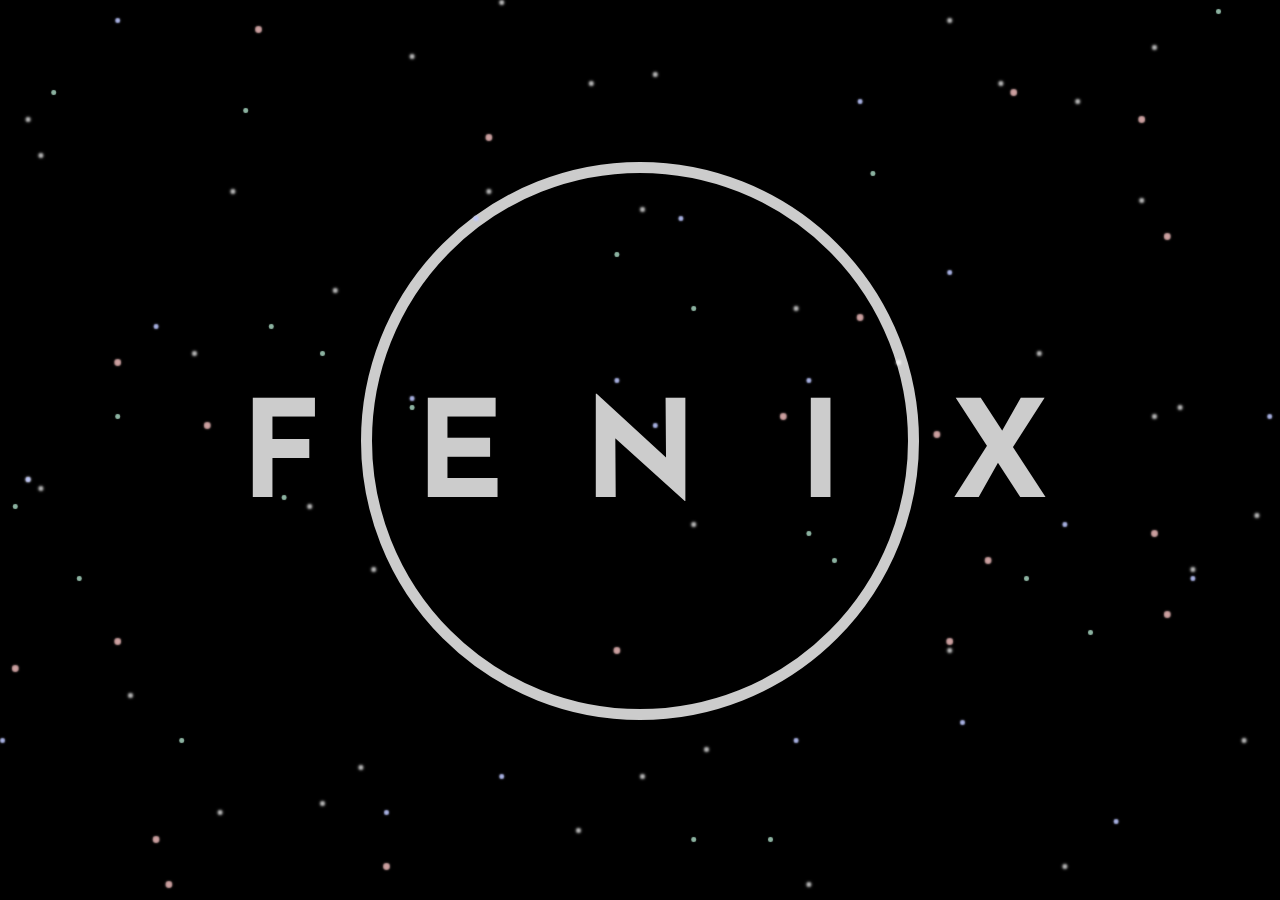
<file: index.html>
<!DOCTYPE html>
<html lang="en" >

<head>
  <meta charset="UTF-8">
  <title>FENIX BINARIO</title>



      <link rel="stylesheet" href="css/style.css">


</head>

<body>

  <link href='https://fonts.googleapis.com/css?family=Josefin+Sans' rel='stylesheet' type='text/css'>
<h1>
  <em>F</em>
  <em class="planet left">E</em>
  <em>N</em>
  <em class="planet right">I</em>
  <em>X</em>
</h1>



</body>

</html>
</file>
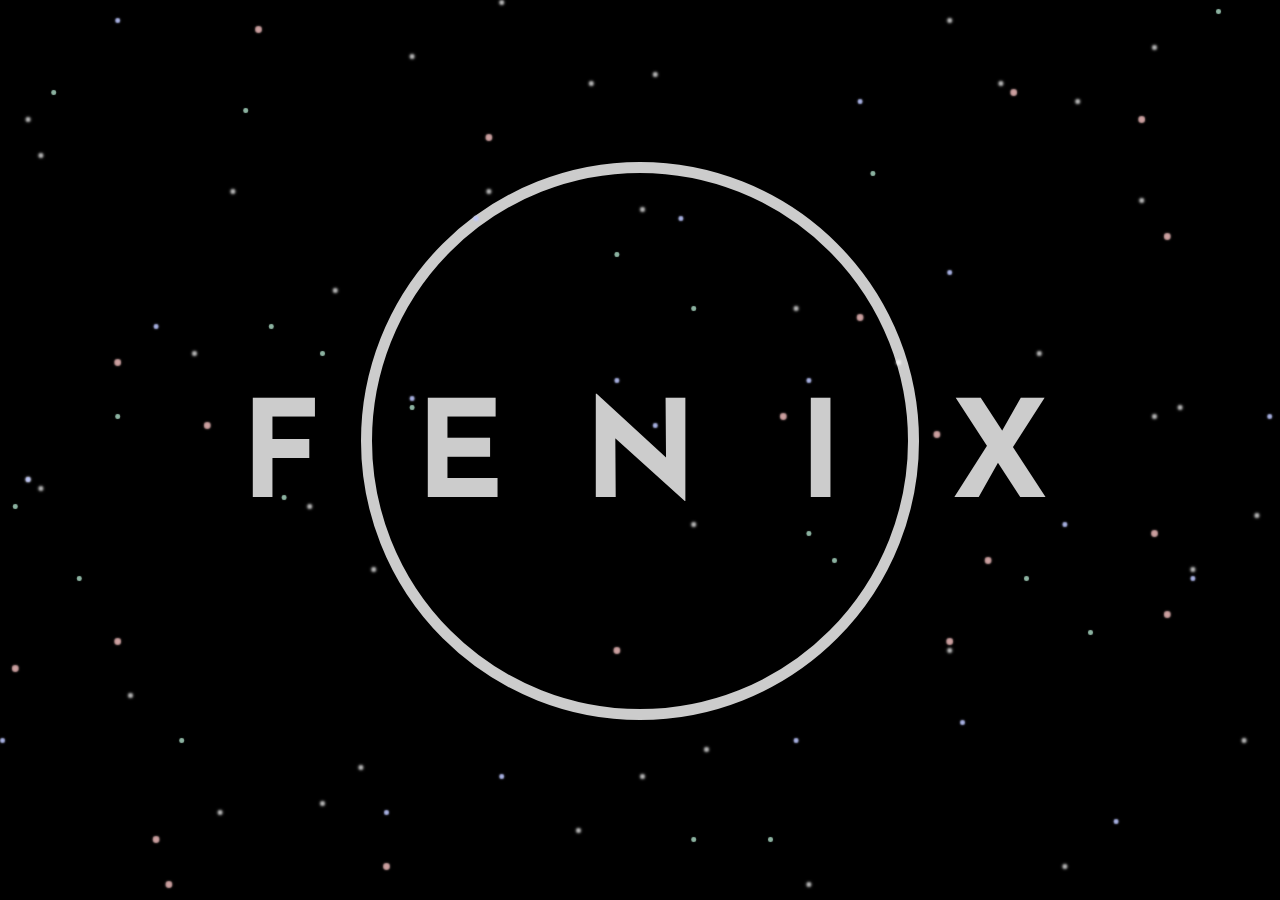
<file: me.html>
<!DOCTYPE html>
<html lang="en" >
<!-- Autor: @fenixbinario -->
<head>
  <meta charset="UTF-8">
  <title>FENIX BINARIO</title>
      <link rel="shortcut icon" href="favicon.ico">
      <link rel="stylesheet" href="css/style.css">
      <META HTTP-EQUIV="REFRESH" CONTENT="5;URL=https://about.me/fenixbinario">
</head>

<body>
<link href='https://fonts.googleapis.com/css?family=Josefin+Sans' rel='stylesheet' type='text/css'>


<h1>
  <em >F</em>
  <em class="planet left">E</em>
  <em>N</em>
  <em class="planet right">I</em>
  <em>X</em>
</h1>

</body>

</html>
</file>
<file: css/style.css>
html {
  margin: 0;
  height: 100%;
}

body {
  margin: 0;
  height: 100%;
  overflow: hidden;
  display: flex;
  justify-content: center;
  align-items: center;
  background: black;
  color: #ccc;
}


html::before,
html::after,
body::before,
body::after {
  content: "";
  position: absolute;
  top: 0;
  left: 0;
  display: block;
  width: .5vmin;
  height: .5vmin;
  border-radius: 50%;
  color: transparent;
}

html::before {
  box-shadow: 93vw 63vh .3vmin rgba(255,255,255,.8),
              3vw 17vh .3vmin rgba(255,255,255,.8),
              28vw 85vh .3vmin rgba(255,255,255,.8),
              97vw 82vh .3vmin rgba(255,255,255,.8),
              55vw 83vh .3vmin rgba(255,255,255,.8),
              74vw 72vh .3vmin rgba(255,255,255,.8),
              84vw 11vh .3vmin rgba(255,255,255,.8),
              32vw 6vh .3vmin rgba(255,255,255,.8),
              45vw 92vh .3vmin rgba(255,255,255,.8),
              98vw 57vh .3vmin rgba(255,255,255,.8),
              63vw 98vh .3vmin rgba(255,255,255,.8),
              90vw 46vh .3vmin rgba(255,255,255,.8),
              50vw 86vh .3vmin rgba(255,255,255,.8),
              38vw 21vh .3vmin rgba(255,255,255,.8),
              74vw 2vh .3vmin rgba(255,255,255,.8),
              89vw 22vh .3vmin rgba(255,255,255,.8),
              39vw 0vh .3vmin rgba(255,255,255,.8),
              25vw 89vh .3vmin rgba(255,255,255,.8),
              54vw 58vh .3vmin rgba(255,255,255,.8),
              81vw 39vh .3vmin rgba(255,255,255,.8),
              51vw 8vh .3vmin rgba(255,255,255,.8),
              24vw 56vh .3vmin rgba(255,255,255,.8),
              50vw 23vh .3vmin rgba(255,255,255,.8),
              62vw 34vh .3vmin rgba(255,255,255,.8),
              10vw 77vh .3vmin rgba(255,255,255,.8),
              92vw 45vh .3vmin rgba(255,255,255,.8),
              70vw 40vh .3vmin rgba(255,255,255,.8),
              2vw 53vh .3vmin rgba(255,255,255,.8),
              3vw 54vh .3vmin rgba(255,255,255,.8),
              18vw 21vh .3vmin rgba(255,255,255,.8),
              48vw 47vh .3vmin rgba(255,255,255,.8),
              83vw 96vh .3vmin rgba(255,255,255,.8),
              26vw 32vh .3vmin rgba(255,255,255,.8),
              46vw 9vh .3vmin rgba(255,255,255,.8),
              2vw 13vh .3vmin rgba(255,255,255,.8),
              29vw 63vh .3vmin rgba(255,255,255,.8),
              17vw 90vh .3vmin rgba(255,255,255,.8),
              78vw 9vh .3vmin rgba(255,255,255,.8),
              15vw 39vh .3vmin rgba(255,255,255,.8),
              90vw 5vh .3vmin rgba(255,255,255,.8);
}

html::after {
  box-shadow: 67vw 35vh .2vmin .1vmin rgba(255,200,200,.8),
              89vw 13vh .2vmin .1vmin rgba(255,200,200,.8),
              77vw 62vh .2vmin .1vmin rgba(255,200,200,.8),
              1vw 74vh .2vmin .1vmin rgba(255,200,200,.8),
              38vw 15vh .2vmin .1vmin rgba(255,200,200,.8),
              79vw 10vh .2vmin .1vmin rgba(255,200,200,.8),
              16vw 47vh .2vmin .1vmin rgba(255,200,200,.8),
              74vw 71vh .2vmin .1vmin rgba(255,200,200,.8),
              30vw 96vh .2vmin .1vmin rgba(255,200,200,.8),
              13vw 98vh .2vmin .1vmin rgba(255,200,200,.8),
              9vw 40vh .2vmin .1vmin rgba(255,200,200,.8),
              9vw 71vh .2vmin .1vmin rgba(255,200,200,.8),
              12vw 93vh .2vmin .1vmin rgba(255,200,200,.8),
              91vw 26vh .2vmin .1vmin rgba(255,200,200,.8),
              73vw 48vh .2vmin .1vmin rgba(255,200,200,.8),
              61vw 46vh .2vmin .1vmin rgba(255,200,200,.8),
              20vw 3vh .2vmin .1vmin rgba(255,200,200,.8),
              90vw 59vh .2vmin .1vmin rgba(255,200,200,.8),
              48vw 72vh .2vmin .1vmin rgba(255,200,200,.8),
              91vw 68vh .2vmin .1vmin rgba(255,200,200,.8);
}

body::before {
  box-shadow: 30vw 90vh .2vmin rgba(190,200,255,.9),
              93vw 64vh .2vmin rgba(190,200,255,.9),
              75vw 80vh .2vmin rgba(190,200,255,.9),
              37vw 24vh .2vmin rgba(190,200,255,.9),
              83vw 58vh .2vmin rgba(190,200,255,.9),
              12vw 36vh .2vmin rgba(190,200,255,.9),
              62vw 82vh .2vmin rgba(190,200,255,.9),
              87vw 91vh .2vmin rgba(190,200,255,.9),
              9vw 2vh .2vmin rgba(190,200,255,.9),
              99vw 46vh .2vmin rgba(190,200,255,.9),
              39vw 86vh .2vmin rgba(190,200,255,.9),
              48vw 42vh .2vmin rgba(190,200,255,.9),
              53vw 24vh .2vmin rgba(190,200,255,.9),
              63vw 42vh .2vmin rgba(190,200,255,.9),
              2vw 53vh .2vmin rgba(190,200,255,.9),
              67vw 11vh .2vmin rgba(190,200,255,.9),
              32vw 44vh .2vmin rgba(190,200,255,.9),
              0vw 82vh .2vmin rgba(190,200,255,.9),
              51vw 47vh .2vmin rgba(190,200,255,.9),
              74vw 30vh .2vmin rgba(190,200,255,.9);
}

body::after {
  box-shadow: 80vw 64vh .1vmin rgba(200,255,230,.7),
              32vw 45vh .1vmin rgba(200,255,230,.7),
              65vw 62vh .1vmin rgba(200,255,230,.7),
              22vw 55vh .1vmin rgba(200,255,230,.7),
              68vw 19vh .1vmin rgba(200,255,230,.7),
              54vw 34vh .1vmin rgba(200,255,230,.7),
              1vw 56vh .1vmin rgba(200,255,230,.7),
              95vw 1vh .1vmin rgba(200,255,230,.7),
              60vw 93vh .1vmin rgba(200,255,230,.7),
              14vw 82vh .1vmin rgba(200,255,230,.7),
              6vw 64vh .1vmin rgba(200,255,230,.7),
              19vw 12vh .1vmin rgba(200,255,230,.7),
              25vw 39vh .1vmin rgba(200,255,230,.7),
              21vw 36vh .1vmin rgba(200,255,230,.7),
              4vw 10vh .1vmin rgba(200,255,230,.7),
              85vw 70vh .1vmin rgba(200,255,230,.7),
              54vw 93vh .1vmin rgba(200,255,230,.7),
              9vw 46vh .1vmin rgba(200,255,230,.7),
              63vw 59vh .1vmin rgba(200,255,230,.7),
              48vw 28vh .1vmin rgba(200,255,230,.7);
}

h1 {
  margin: 0;
  height: 12vmin;
  width: 120vmin;
  display: flex;
  justify-content: center;
  position: relative;
}

h1::before {
  content: "";
  display: block;
  position: absolute;
  z-index: -1;
  top: -26vmin;
  left: 29vmin;
  width: 62vmin;
  height: 62vmin;
  border-radius: 50%;
  border: 1.3vmin solid currentColor;
  box-sizing: border-box;
}

em {
  font-family: 'Josefin Sans', sans-serif;
  color: currentColor;
  font-size: 15vmin;
  position: relative;
  font-style: normal;
  width: 20vmin;
  text-align: center;
}

em.planet {
  -webkit-animation: planet-rotate 4s linear infinite;
  animation: planet-rotate 4s linear infinite;
  position: relative;
}

em.planet::before {
  content: "";
  position: absolute;
  top: -.5vmin;
  left: 3.5vmin;
  z-index: -1;
  width: 13vmin;
  height: 13vmin;
  border-radius: 50%;
  background: black;
}

em.planet.left {
  -webkit-transform-origin: 40vmin 5vmin;
  transform-origin: 40vmin 5vmin;
}

em.planet.right {
  -webkit-transform-origin: -20vmin 5vmin;
  transform-origin: -20vmin 5vmin;
}

@-webkit-keyframes planet-rotate {
  to {
    -webkit-transform: rotate(1turn);
  }
}

@keyframes planet-rotate {
  to {
    -webkit-transform: rotate(1turn);
            transform: rotate(1turn);
  }
}
</file>
